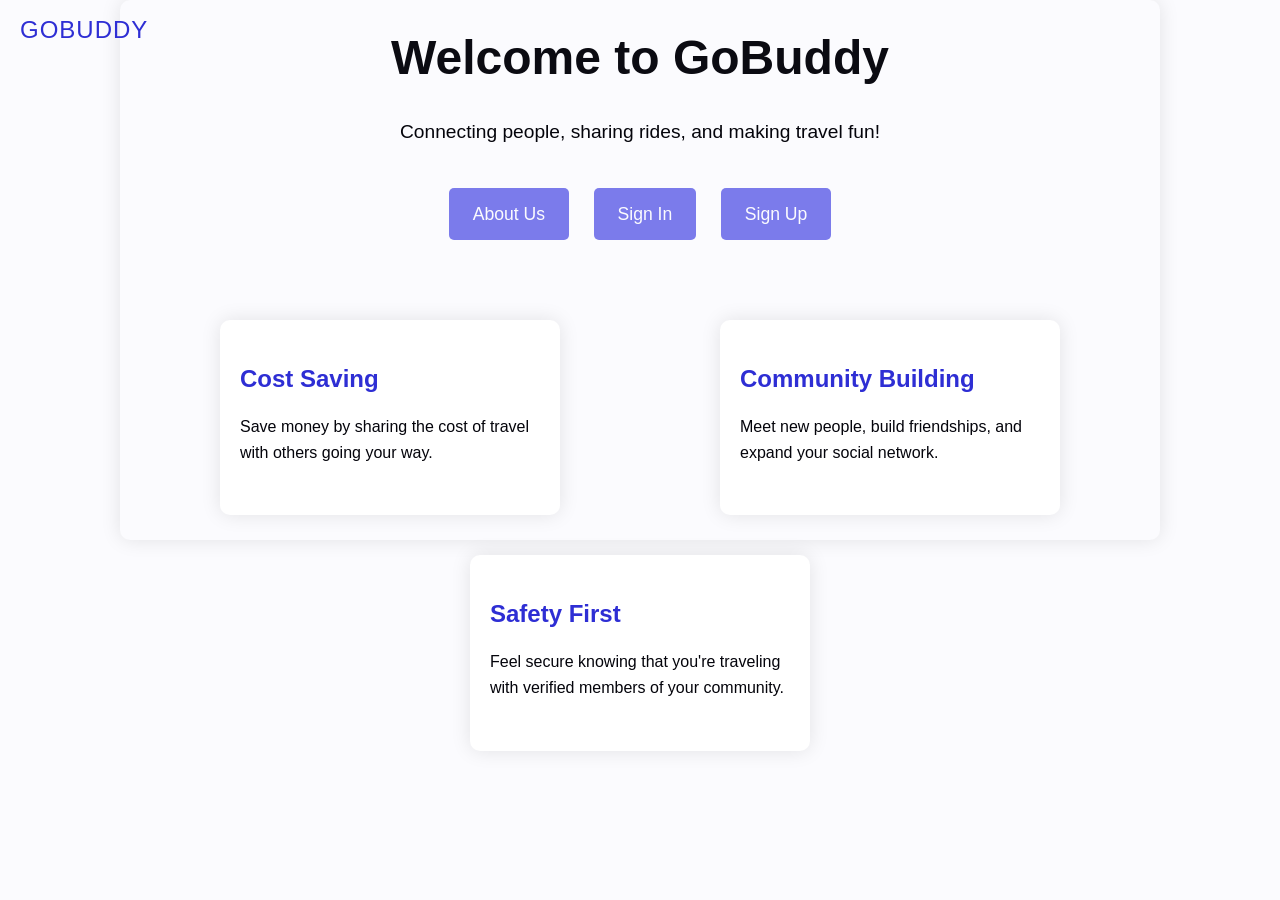
<file: view/index.html>
<!DOCTYPE html>
<html lang="en">
<head>
    <meta charset="UTF-8">
    <meta name="viewport" content="width=device-width, initial-scale=1.0">
    <title>BuddyGo - Share Rides, Save Costs</title>
    <link rel="stylesheet" href="../css/color_sheme.css">
    <style>
        body {
            font-family: Arial, sans-serif;
            margin: 0;
            padding: 0;
            background-color: #fbfbfe; /* Light background */
            color: #04040b; /* Dark text */
            text-align: center;
            line-height: 1.6;
            overflow-x: hidden; /* Hide horizontal scrollbar */
            overflow-y: auto;
            height: calc(100vh - 400px); /* Adjust as needed */

        }
        
.body::-webkit-scrollbar {
    width: 5px; /* Set the width of the scrollbar */
}

.body::-webkit-scrollbar-track {
    background: #f1f1f1; /* Color of the scrollbar track */
}

.body::-webkit-scrollbar-thumb {
    background: #888; /* Color of the scrollbar thumb */
    border-radius: 5px; /* Round the corners of the scrollbar thumb */
}

        .navbar {
            width: 100vw;
            height: 60px; /* Navbar height */
            /* background-color: #2e2ed4; Primary color */
            display: flex;
            justify-content: space-between;
            align-items: center;
            padding: 0 20px;
            position: fixed;
            top: 0;
            z-index: 999; /* Ensure navbar is above other content */
        }

        .logo {
            font-size: 1.5rem;
            color: #2e2ed4; /* White text */ 
            text-transform: uppercase;
            letter-spacing: 1px;
        }

        .container {
            max-width: 1000px;
            margin: 0px auto 20px;
            padding: 20px;
            border-radius: 10px;
            background-color: #fbfbfe; /* Primary color */
            box-shadow: 0 0 20px rgba(0, 0, 0, 0.1);
            height: calc(100vh - 400px); /* Adjust as needed */

        }

        h1 {
            font-size: 3rem;
            margin-bottom: 20px;
            color: #0b0b12; /* Dark text */
            margin-top: 0;
        }

        p {
            font-size: 1.2rem;
            margin-bottom: 30px;
        }

        .btn {
            display: inline-block;
            padding: 12px 24px;
            margin: 10px;
            border-radius: 5px;
            text-decoration: none;
            color: #fbfbfe; /* White text */
            background-color: #7b7beb; /* Secondary color */
            transition: background-color 0.3s;
            font-size: 1.1rem;
            border: none;
            cursor: pointer;
        }

        .btn:hover {
            background-color: #5959ef; /* Accent color */
        }

        .features {
            margin-top: 50px;
            display: flex;
            justify-content: space-around;
            flex-wrap: wrap;
        }

        .feature {
            width: 30%;
            margin: 20px;
            padding: 20px;
            background-color: #ffffff; /* White background */
            border-radius: 10px;
            box-shadow: 0 0 20px rgba(0, 0, 0, 0.1);
            text-align: left;
        }

        .feature h2 {
            color: #2e2ed4; /* Primary color */
            font-size: 1.5rem;
            margin-bottom: 10px;
        }

        .feature p {
            font-size: 1rem;
        }

        @media (max-width: 600px) {
            .container {
                margin: 50px auto;
                padding: 10px;
            }

            h1 {
                font-size: 2.5rem;
            }

            p {
                font-size: 1rem;
            }

            .features {
    display: grid;
    grid-template-columns: repeat(auto-fit, minmax(250px, 1fr));
    gap: 20px;
    width: 100%;
    margin-top: 50px;
}

            .feature {
                width: 80%;
            }
        }
    </style>
</head>
<body>
    <div class="navbar">
        <div class="logo">GoBuddy</div>
    </div>
    <div class="container">
        <h1>Welcome to GoBuddy</h1>
        <p>Connecting people, sharing rides, and making travel fun!</p>
        <a href="../login/login_view.php" class="btn">About Us</a>
        <a href="../login/login_view.php" class="btn">Sign In</a>
        <a href="../login/register_view.php" class="btn">Sign Up</a>
        <div class="features">
            <div class="feature">
                <h2>Cost Saving</h2>
                <p>Save money by sharing the cost of travel with others going your way.</p>
            </div>
            <div class="feature">
                <h2>Community Building</h2>
                <p>Meet new people, build friendships, and expand your social network.</p>
            </div>
            <div class="feature">
                <h2>Safety First</h2>
                <p>Feel secure knowing that you're traveling with verified members of your community.</p>
            </div>
        </div>
    </div>
</body>
</html>
</file>
<file: css/color_sheme.css>
@media (prefers-color-scheme: light) {
    :root {
      --text-50: #ececf8;
      --text-100: #dadaf1;
      --text-200: #b4b4e4;
      --text-300: #8f8fd6;
      --text-400: #6969c9;
      --text-500: #4444bb;
      --text-600: #363696;
      --text-700: #292970;
      --text-800: #1b1b4b;
      --text-900: #0e0e25;
      --text-950: #070713;
  
      --background-50: #ebebfa;
      --background-100: #d6d6f5;
      --background-200: #adadeb;
      --background-300: #8585e0;
      --background-400: #5c5cd6;
      --background-500: #3333cc;
      --background-600: #2929a3;
      --background-700: #1f1f7a;
      --background-800: #141452;
      --background-900: #0a0a29;
      --background-950: #050514;
  
      --primary-50: #eaeafb;
      --primary-100: #d5d5f6;
      --primary-200: #aaaaee;
      --primary-300: #8080e5;
      --primary-400: #5656dc;
      --primary-500: #2b2bd4;
      --primary-600: #2323a9;
      --primary-700: #1a1a7f;
      --primary-800: #111155;
      --primary-900: #09092a;
      --primary-950: #040415;
  
      --secondary-50: #e9e9fc;
      --secondary-100: #d3d3f8;
      --secondary-200: #a6a6f2;
      --secondary-300: #7a7aeb;
      --secondary-400: #4e4ee4;
      --secondary-500: #2121de;
      --secondary-600: #1b1bb1;
      --secondary-700: #141485;
      --secondary-800: #0d0d59;
      --secondary-900: #07072c;
      --secondary-950: #030316;
  
      --accent-50: #e8e8fd;
      --accent-100: #d1d1fa;
      --accent-200: #a2a2f6;
      --accent-300: #7474f1;
      --accent-400: #4545ed;
      --accent-500: #1717e8;
      --accent-600: #1212ba;
      --accent-700: #0e0e8b;
      --accent-800: #09095d;
      --accent-900: #05052e;
      --accent-950: #020217;
  
    }
  }
  @media (prefers-color-scheme: dark) {
    :root {
      --text-50: #070713;
      --text-100: #0e0e25;
      --text-200: #1b1b4b;
      --text-300: #292970;
      --text-400: #363696;
      --text-500: #4444bb;
      --text-600: #6969c9;
      --text-700: #8f8fd6;
      --text-800: #b4b4e4;
      --text-900: #dadaf1;
      --text-950: #ececf8;
  
      --background-50: #050514;
      --background-100: #0a0a29;
      --background-200: #141452;
      --background-300: #1f1f7a;
      --background-400: #2929a3;
      --background-500: #3333cc;
      --background-600: #5c5cd6;
      --background-700: #8585e0;
      --background-800: #adadeb;
      --background-900: #d6d6f5;
      --background-950: #ebebfa;
  
      --primary-50: #040415;
      --primary-100: #09092a;
      --primary-200: #111155;
      --primary-300: #1a1a7f;
      --primary-400: #2323a9;
      --primary-500: #2b2bd4;
      --primary-600: #5656dc;
      --primary-700: #8080e5;
      --primary-800: #aaaaee;
      --primary-900: #d5d5f6;
      --primary-950: #eaeafb;
  
      --secondary-50: #030316;
      --secondary-100: #07072c;
      --secondary-200: #0d0d59;
      --secondary-300: #141485;
      --secondary-400: #1b1bb1;
      --secondary-500: #2121de;
      --secondary-600: #4e4ee4;
      --secondary-700: #7a7aeb;
      --secondary-800: #a6a6f2;
      --secondary-900: #d3d3f8;
      --secondary-950: #e9e9fc;
  
      --accent-50: #020217;
      --accent-100: #05052e;
      --accent-200: #09095d;
      --accent-300: #0e0e8b;
      --accent-400: #1212ba;
      --accent-500: #1717e8;
      --accent-600: #4545ed;
      --accent-700: #7474f1;
      --accent-800: #a2a2f6;
      --accent-900: #d1d1fa;
      --accent-950: #e8e8fd;
  
    }
  }
</file>
